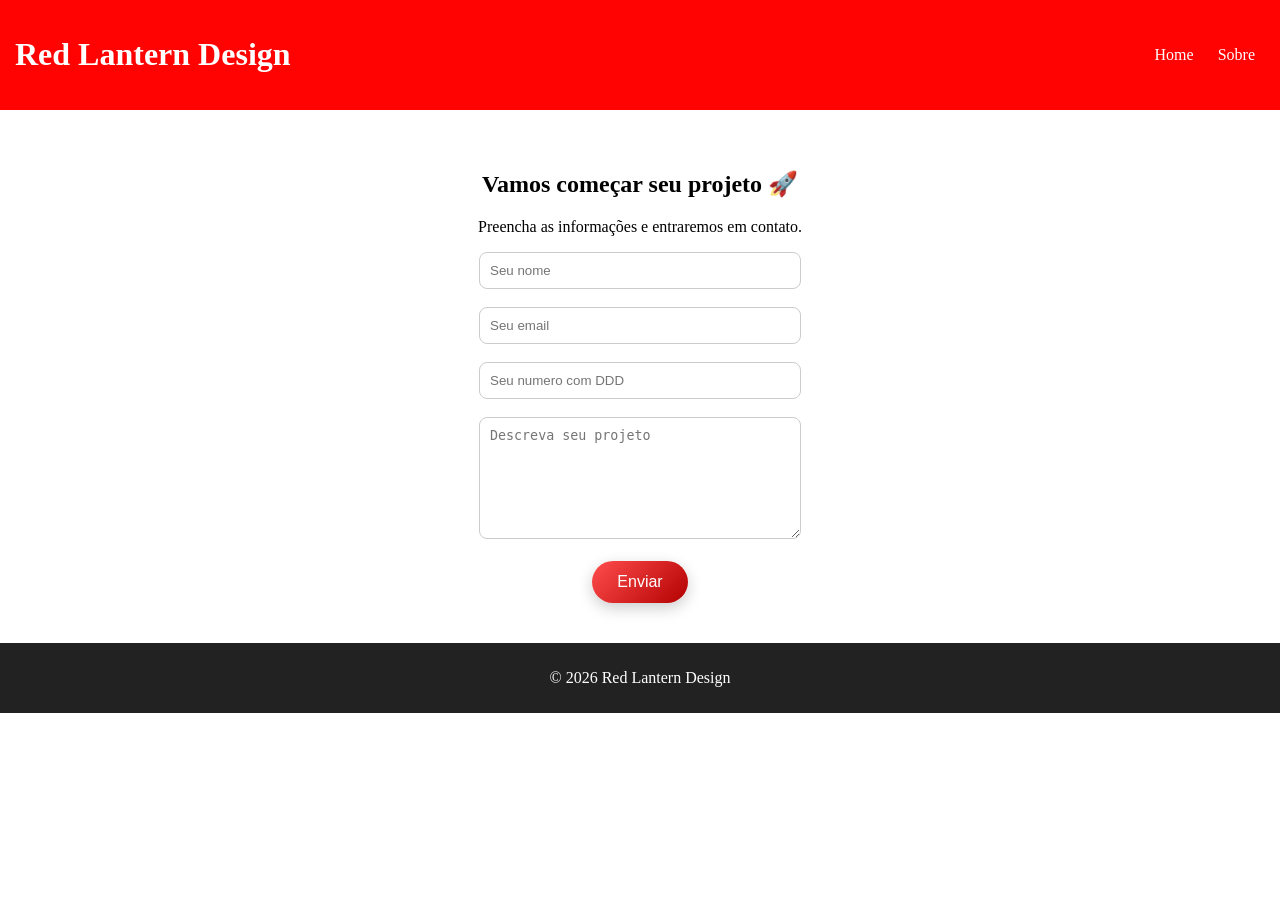
<file: comecar.html>
<!DOCTYPE html>
<html lang="pt-BR">
<head>
    <meta charset="UTF-8">
    <title>Começar - Red Lantern</title>
    <link rel="stylesheet" href="style.css">
</head>
<body>

<header>
    <h1>Red Lantern Design</h1>
    <nav>
       <a href="index.html">Home</a>
        <a href="sobre.html">Sobre</a>
    </nav>
</header>

<section>
    <h2>Vamos começar seu projeto 🚀</h2>
    <p>Preencha as informações e entraremos em contato.</p>

    <form>
        <input type="text" placeholder="Seu nome"><br><br>
        <input type="email" placeholder="Seu email"><br><br>
        <input type="text" placeholder="Seu numero com DDD"><br><br>
        <textarea placeholder="Descreva seu projeto"></textarea><br><br>
        <button>Enviar</button>
    </form>
</section>

<footer>
    <p>© 2026 Red Lantern Design</p>
</footer>

</body>
</html>
</file>
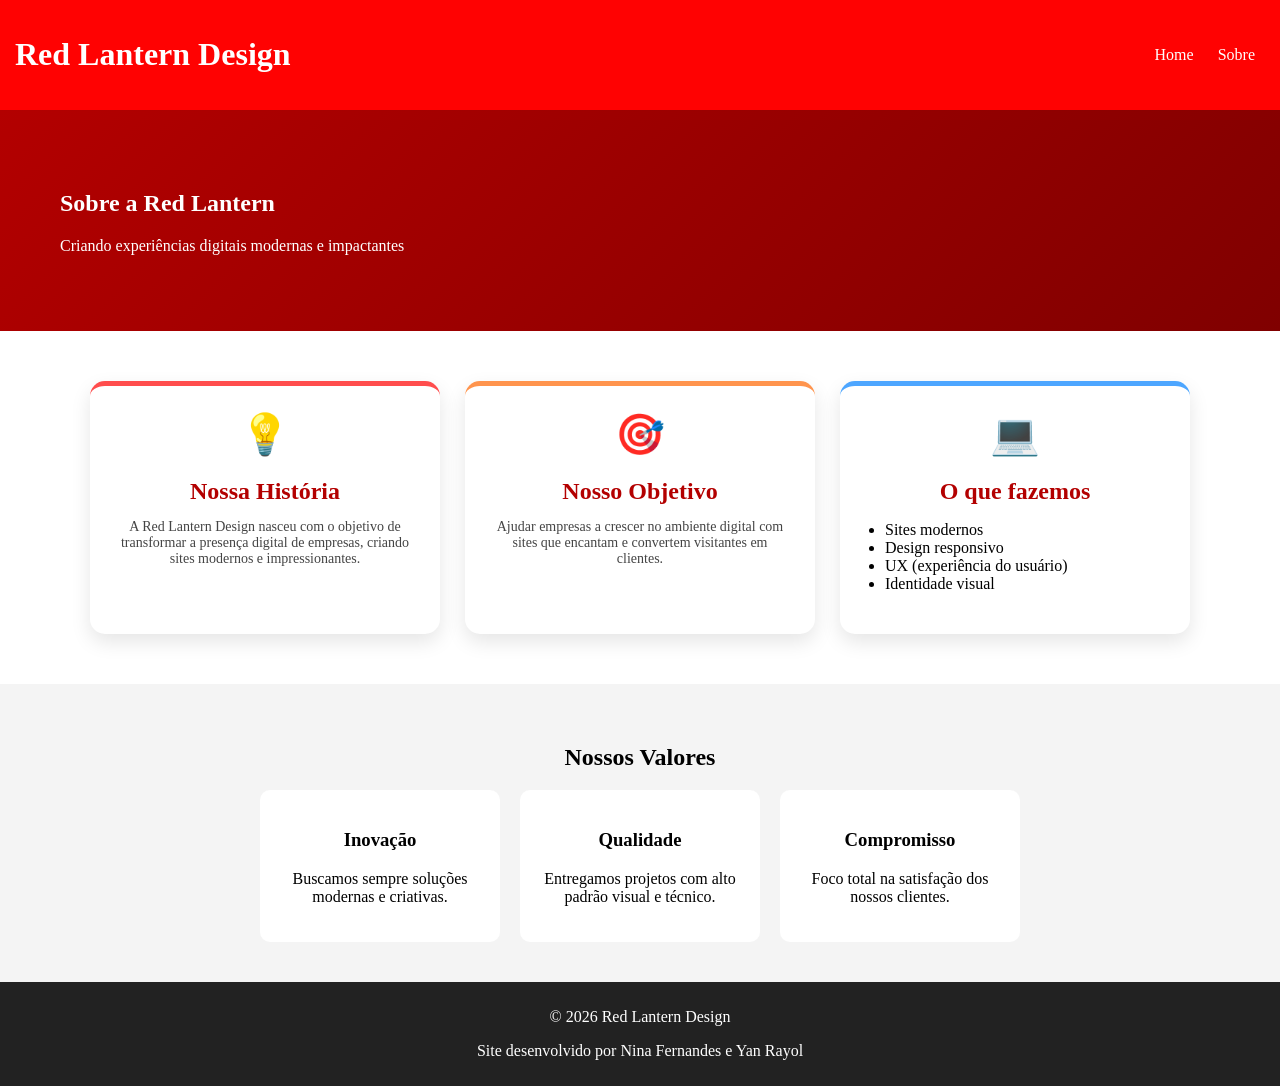
<file: sobre.html>
<!DOCTYPE html>
<html lang="pt-BR">
<head>
    <meta charset="UTF-8">
    <title>Sobre - Red Lantern Design</title>
    <link rel="stylesheet" href="style.css">
</head>
<body>

<header>
    <h1>Red Lantern Design</h1>
    <nav>
       <a href="index.html">Home</a>
        <a href="sobre.html">Sobre</a>
    </nav>
</header>

<section class="hero">
    <h2>Sobre a Red Lantern</h2>
    <p>Criando experiências digitais modernas e impactantes</p>
</section>

<section class="info">
    
    <div class="card-info">
        <div class="icon">💡</div>
        <h2>Nossa História</h2>
        <p>
            A Red Lantern Design nasceu com o objetivo de transformar a presença digital
            de empresas, criando sites modernos e impressionantes.
        </p>
    </div>

    <div class="card-info">
        <div class="icon">🎯</div>
        <h2>Nosso Objetivo</h2>
        <p>
            Ajudar empresas a crescer no ambiente digital com sites que encantam
            e convertem visitantes em clientes.
        </p>
    </div>

    <div class="card-info">
        <div class="icon">💻</div>
        <h2>O que fazemos</h2>
        <ul>
            <li>Sites modernos</li>
            <li>Design responsivo</li>
            <li>UX (experiência do usuário)</li>
            <li>Identidade visual</li>
        </ul>
    </div>

</section>
<section class="valores">
    <h2>Nossos Valores</h2>
    <div class="cards">
        <div class="card">
            <h3>Inovação</h3>
            <p>Buscamos sempre soluções modernas e criativas.</p>
        </div>
        <div class="card">
            <h3>Qualidade</h3>
            <p>Entregamos projetos com alto padrão visual e técnico.</p>
        </div>
        <div class="card">
            <h3>Compromisso</h3>
            <p>Foco total na satisfação dos nossos clientes.</p>
        </div>
    </div>
</section>

<footer>
    <p>© 2026 Red Lantern Design</p>
    <p>Site desenvolvido por Nina Fernandes e Yan Rayol</p>
</footer>

<script src="../script.js"></script>
</body>
</html>
</file>
<file: style.css>
body {
    margin: 0;
    font-family: Cambria, Cochin, Georgia, Times, 'Times New Roman', serif;
}
.hero-home {
    display: flex;
    flex-direction: column;
    align-items: center;
    justify-content: center;
}

.hero-home h2 {
    font-size: 40px;
    margin-bottom: 10px;
}

.hero-home p {
    font-size: 18px;
    margin-bottom: 20px;
}


header {
    background: #ff0202;
    color: white;
    padding: 15px;
    display: flex;
    justify-content: space-between;
    align-items: center;

    position: sticky;
    top: 0;
    z-index: 1000;
}


nav a {
    color: white;
    margin: 0 10px;
    text-decoration: none;
}

nav a:hover {
    text-decoration: underline;
}

section {
    padding: 40px;
    text-align: center;
}

#home {
    background: #f4f4f4;
}

.servicos-container {
    display: flex;
    gap: 20px;
    justify-content: center;
    flex-wrap: wrap;
}

.servico-card {
    background: white;
    width: 280px;
    border-radius: 15px;
    overflow: hidden;
    box-shadow: 0 8px 20px rgba(0,0,0,0.1);
    transition: 0.3s;
    text-align: left;
}

.servico-card img {
    width: 100%;
    height: 180px;
    object-fit: cover;
}

.servico-card h3 {
    padding: 10px;
    color: #b30000;
}

.servico-card p {
    padding: 0 10px 15px;
    font-size: 14px;
}

.servico-card:hover {
    transform: translateY(-10px);
}

#servicos ul {
    list-style: none;
    padding: 0;
}

#servicos li {
    margin: 10px 0;
}

button {
    background: linear-gradient(135deg, #ff4d4d, #b30000);
    color: white;
    border: none;
    padding: 12px 25px;
    border-radius: 25px;
    font-size: 16px;
    cursor: pointer;
    transition: 0.3s;
    box-shadow: 0 5px 15px rgba(0,0,0,0.2);
}

button:hover {
    transform: translateY(-3px) scale(1.05);
    box-shadow: 0 10px 25px rgba(0,0,0,0.3);
}

button:active {
    transform: scale(0.95);
}

footer {
    background: #222;
    color: white;
    text-align: center;
    padding: 10px;
}

    .hero {
    background: linear-gradient(135deg, #b30000, #800000);
    color: white;
    text-align: left;
    padding: 60px ;
}

.sobre-container {
    padding: 40px;
    max-width: 900px;
    margin: auto;

}

.texto {
    flex: 1;
}

.imagem img {
    width: 100%;
    border-radius: 10px;
}

.valores {
    background: #f4f4f4;
    padding: 40px;
    text-align: center;
}

.cards {
    display: flex;
    gap: 20px;
    justify-content: center;
}

.card {
    background: white;
    padding: 20px;
    border-radius: 10px;
    width: 200px;
    transition: 0.3s;
}
.card:hover {
    transform: scale(1.05);
    background: #ffe5e5;
    box-shadow: 0 10px 20px rgba(0,0,0,0.2);
}
.info {
    display: flex;
    gap: 25px;
    padding: 50px 20px;
    justify-content: center;
    flex-wrap: wrap; /* 🔥 importante pro celular */
}

.card-info {
    background: white;
    padding: 25px;
    border-radius: 15px;
    width: 300px;
    box-shadow: 0 8px 20px rgba(0,0,0,0.1);
    transition: 0.3s;
    text-align: center;
}

.card-info:hover {
    transform: translateY(-10px) scale(1.03);
}

.icon {
    font-size: 40px;
    margin-bottom: 10px;
}

.card-info h2 {
    color: #b30000;
    margin-bottom: 10px;
}

.card-info p {
    font-size: 14px;
    color: #444;
}

.card-info ul {
    text-align: left;
    padding-left: 20px;
}
@media (max-width: 768px) {
    .info {
        flex-direction: column;
        align-items: center;
    }
}
.card-info:nth-child(1) {
    border-top: 5px solid #ff4d4d;
}

.card-info:nth-child(2) {
    border-top: 5px solid #ff944d;
}

.card-info:nth-child(3) {
    border-top: 5px solid #4da6ff;
}
html {
    scroll-behavior: smooth;
}
@media (max-width: 768px) {
    .servicos-container {
        flex-direction: column;
        align-items: center;
    }
}

.btn {
    display: inline-block;
    background: linear-gradient(135deg, #ff4d4d, #b30000);
    color: white;
    padding: 12px 25px;
    border-radius: 25px;
    text-decoration: none;
    transition: 0.3s;
    box-shadow: 0 5px 15px rgba(0,0,0,0.2);
}

.btn:hover {
    transform: translateY(-3px) scale(1.05);
    box-shadow: 0 10px 25px rgba(0,0,0,0.3);
}
form input, form textarea {
    width: 300px;
    padding: 10px;
    border-radius: 8px;
    border: 1px solid #ccc;
}

form textarea {
    height: 100px;
}
#portfolio {
    background: #f9f9f9;
    padding: 50px 20px;
}

.portfolio-container {
    display: flex;
    gap: 20px;
    justify-content: center;
    flex-wrap: wrap;
}

.portfolio-card {
    background: white;
    width: 280px;
    border-radius: 15px;
    overflow: hidden;
    box-shadow: 0 8px 20px rgba(0,0,0,0.1);
    transition: 0.3s;
}

.portfolio-card img {
    width: 100%;
    height: 180px;
    object-fit: cover;
}

.portfolio-card h3 {
    padding: 10px;
    color: #b30000;
}

.portfolio-card p {
    padding: 0 10px 15px;
    font-size: 14px;
}

.portfolio-card:hover {
    transform: scale(1.05);
}
@media (max-width: 768px) {
    .portfolio-container {
        flex-direction: column;
        align-items: center;
    }
}
.servico-card {
    text-decoration: none;
    color: inherit;
    display: block;
}

.seo-container {
    display: flex;
    gap: 40px;
    align-items: center;
    justify-content: center;
    padding: 50px 20px;
    max-width: 1000px;
    margin: auto;
}

.seo-texto {
    flex: 1;
    text-align: left;
}

.seo-texto h2 {
    color: #b30000;
    margin-bottom: 10px;
}

.seo-texto p {
    margin-bottom: 15px;
    color: #444;
}

.seo-texto ul {
    padding-left: 20px;
}

.seo-imagem img {
    width: 100%;
    max-width: 400px;
    border-radius: 15px;
}

@media (max-width: 768px) {
    .seo-container {
        flex-direction: column;
        text-align: center;
    }

    .seo-texto {
        text-align: center;
    }
}

.design-container{
    display: flex;
    gap: 40px;
    align-items: center;
   justify-content: center;
    padding: 50px 20px;
    max-width: 1000px;
    margin: auto;
}

.design-texto {
    flex: 1;
    text-align: left;
}

.design-texto h2 {
    color: #b30000;
    margin-bottom: 10px;
}

.design-texto p {
    margin-bottom: 15px;
    color: #444;
}

.design-texto ul {
    padding-left: 20px;
}

.design-imagem img {
    width: 100%;
    max-width: 400px;
    border-radius: 15px;
}
@media (max-width: 768px) {
    .seo-container,
    .design-container {
        flex-direction: column;
        text-align: center;
    }

    .design-texto,
    .seo-texto {
        text-align: center;
    }
}

.criacao-container{
    display: flex;
    gap: 40px;
    align-items: center;
    justify-content: center;
    padding: 50px 20px;
    max-width: 1000px;
    margin: auto;
}

.criacao-texto {
    flex: 1;
    text-align: left;
}

.criacao-texto h2 {
    color: #b30000;
    margin-bottom: 10px;
}

.criacao-texto p {
    margin-bottom: 15px;
    color: #444;
}

.criacao-texto ul {
    padding-left: 20px;
}

.criacao-imagem img {
    width: 100%;
    max-width: 400px;
    border-radius: 15px;
}

@media (max-width: 768px) {
    .criacao-container {
        flex-direction: column;
        text-align: center;
    }

    .criacao-texto {
        text-align: center;
    }
}
</file>
